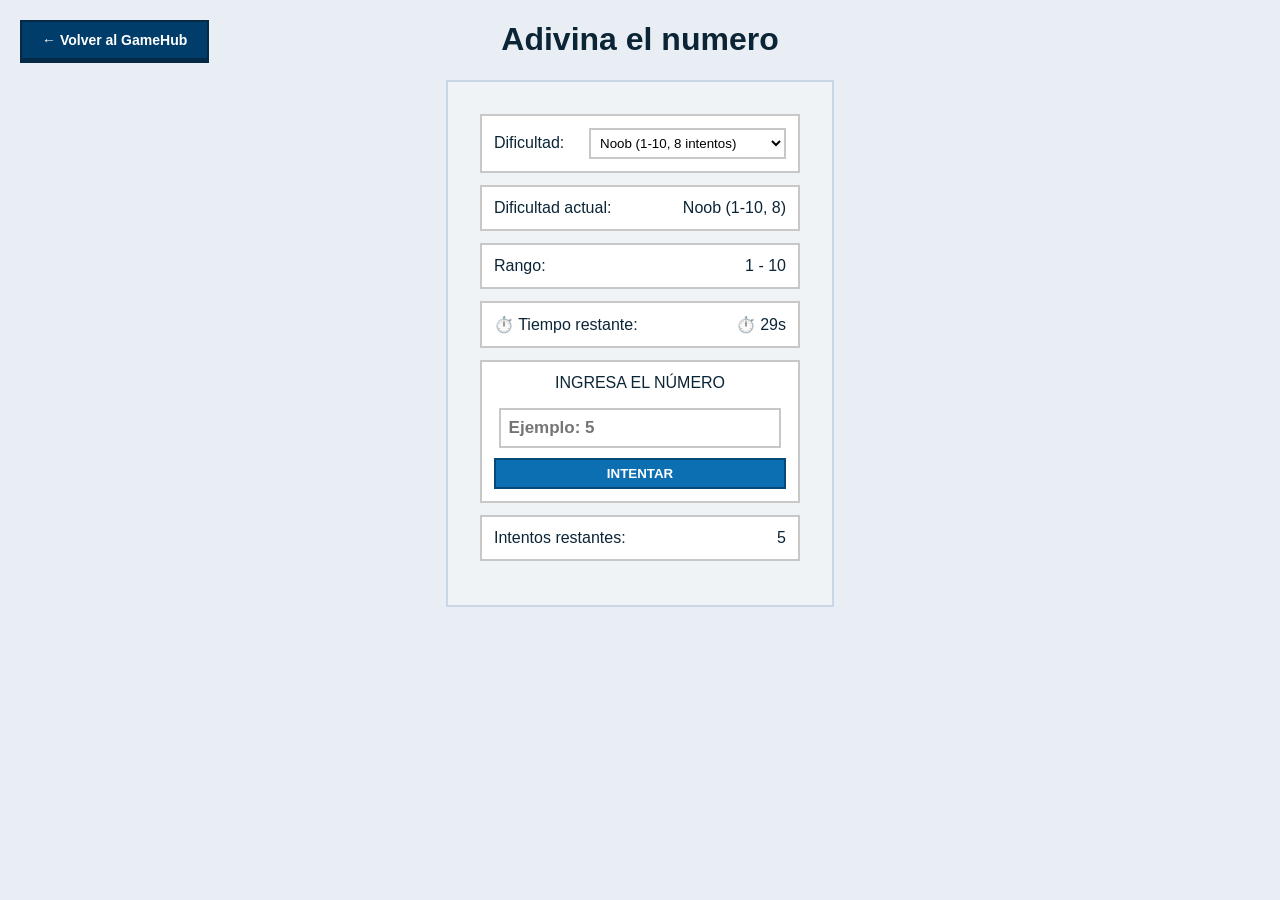
<file: Minigames/AdivinaElNumero/frontend/index.html>
<!DOCTYPE html>
<html lang="en">
<head>
  <meta charset="UTF-8">
  <meta name="viewport" content="width=device-width, initial-scale=1.0">
  <title>Adivina El Numero</title>
  <link rel="stylesheet" href="style.css">
</head>
<body>
    <button class="back-btn" onclick="goBackToGameHub()">← Volver al GameHub</button>
    <script>
      function goBackToGameHub() {
        // Método más simple y confiable: usar el historial del navegador
        if (window.history.length > 1) {
          window.history.back();
        } else {
          // Si no hay historial, intenta navegación alternativa
          let currentPath = window.location.href;
          if (currentPath.includes('/Minigames/')) {
            // Encuentra la posición de GameHub y navega hacia el index.html
            let baseIndex = currentPath.indexOf('/GameHub/');
            if (baseIndex !== -1) {
              window.location.href = currentPath.substring(0, baseIndex + 9) + 'index.html';
            }
          }
        }
      }
    </script>
  <center>
  <header id="main-header">
      <div class="banner">
        <h1 class="choice">Adivina el numero</h1>
      </div>
  </header>

  <main>
    <section class="contenedor">
      <!-- Selector de dificultad -->
      <div class="item">
        <span>Dificultad:</span>
        <select id="difficulty_select" style="background-color: #fff; border: 2px solid #c8c8c8; padding: 5px; font-family: Arial, Helvetica, sans-serif;">
          <option value="noob">Noob (1-10, 8 intentos)</option>
          <option value="facil">Fácil (1-15, 7 intentos)</option>
          <option value="medio">Medio (1-30, 5 intentos)</option>
          <option value="dificil">Difícil (1-100, 3 intentos)</option>
          <option value="insano">Insano (1-150, 2 intentos)</option>
          <option value="imposible">Imposible (1-300, 1 intento)</option>
          <option value="???">??? (1-500, 1 intento)</option>
        </select>
      </div>

      <!-- Información de dificultad actual -->
      <div class="item">
        <span>Dificultad actual:</span>
        <span id="selected_difficulty">Noob (1-10, 8)</span>
      </div>
      
      <div class="item">
        <span>Rango:</span>
        <span id="rango_info">1 - 10</span>
      </div>
      
      <!-- TEMPORIZADOR (nuevo) -->
      <div class="item">
        <span>⏱️ Tiempo restante:</span>
        <span id="temporizador">30s</span>
      </div>
      
      <!-- Juego principal -->
      <div class="item" style="flex-direction: column; align-items: stretch;">
        <p style="margin-top: 0; text-align: center;">INGRESA EL NÚMERO</p>
        <input type="text" onkeypress="return justNumbers(event)" placeholder="Ejemplo: 5" id="number_input" style="width: 90%; padding: 8px; border: 2px solid #c8c8c8; font-family: Arial, Helvetica, sans-serif; margin: 0 auto 10px auto; display: block;">
        
        <button id="input_btn_check" style="width: 100%;">INTENTAR</button>
      </div>
      
      <div class="item">
        <span>Intentos restantes:</span>
        <span id="intentos">8</span>
      </div>
    </section>
  </main>

  </center>
  
  <script src="script.js"></script>
</body>
</html>
</file>
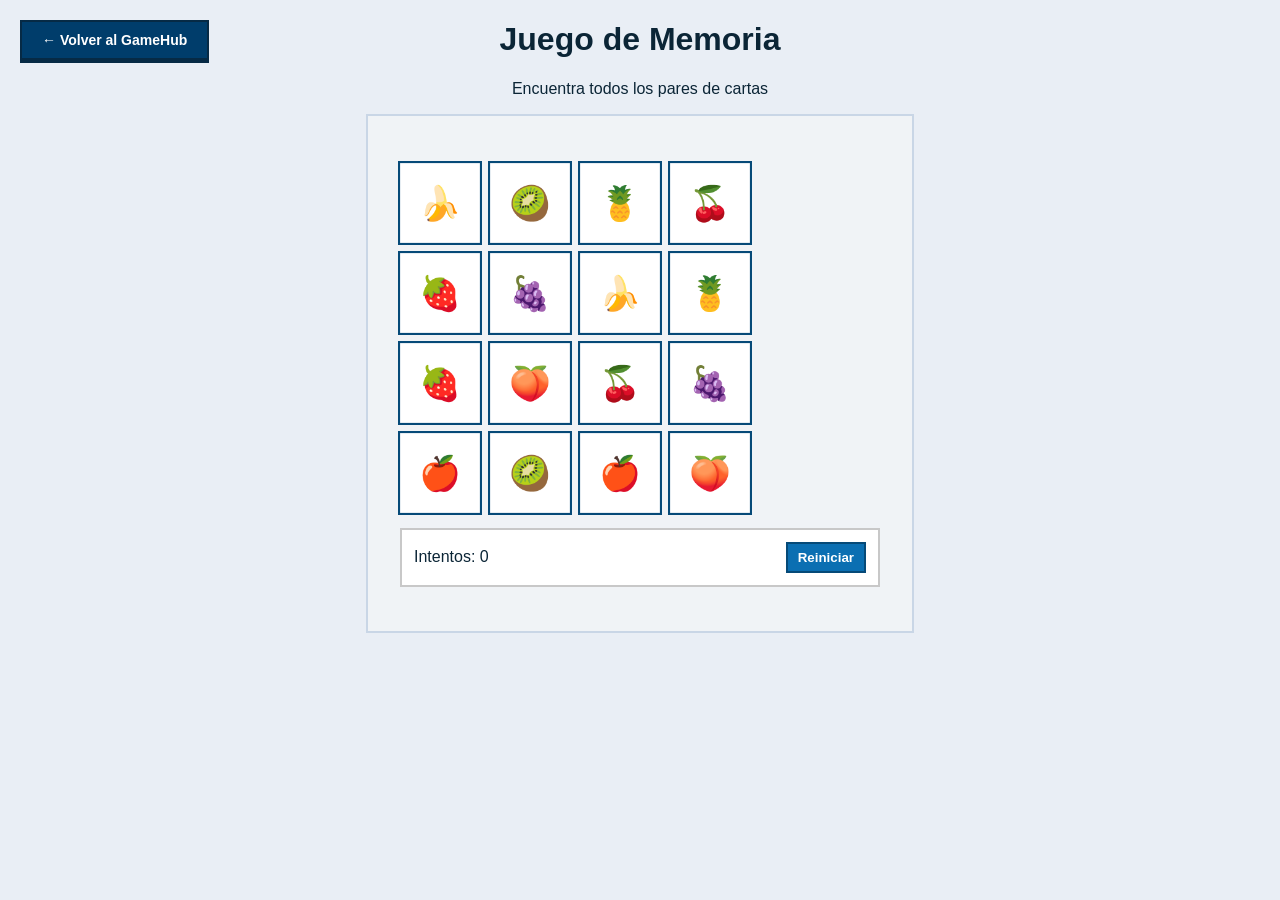
<file: Minigames/MemoryGame/frontend/index.html>
<!DOCTYPE html>
<html lang="en">
<head>
  <meta charset="UTF-8">
  <meta name="viewport" content="width=device-width, initial-scale=1.0">
  <title>Juego de Memoria</title>
  <link rel="stylesheet" href="style.css">
</head>
<body>
    <button class="back-btn" onclick="goBackToGameHub()">← Volver al GameHub</button>
    <script>
      function goBackToGameHub() {
        // Método más simple y confiable: usar el historial del navegador
        if (window.history.length > 1) {
          window.history.back();
        } else {
          // Si no hay historial, intenta navegación alternativa
          let currentPath = window.location.href;
          if (currentPath.includes('/Minigames/')) {
            // Encuentra la posición de GameHub y navega hacia el index.html
            let baseIndex = currentPath.indexOf('/GameHub/');
            if (baseIndex !== -1) {
              window.location.href = currentPath.substring(0, baseIndex + 9) + 'index.html';
            }
          }
        }
      }
    </script>
  <center>
  <header id="main-header">
      <div class="banner">
        <h1>Juego de Memoria</h1>
        <p>Encuentra todos los pares de cartas</p>
      </div>
  </header>

  <main>
    <section class="contenedor">
      <div id="game-board">
        <!-- Las cartas se generarán aquí con JavaScript -->
      </div>
      <div class="item">
        <div id="score">Intentos: 0</div>
        <button id="reiniciar">Reiniciar</button>
      </div>
    </section>
  </main>

  <script src="script.js"></script>
</body>
</html>
</file>
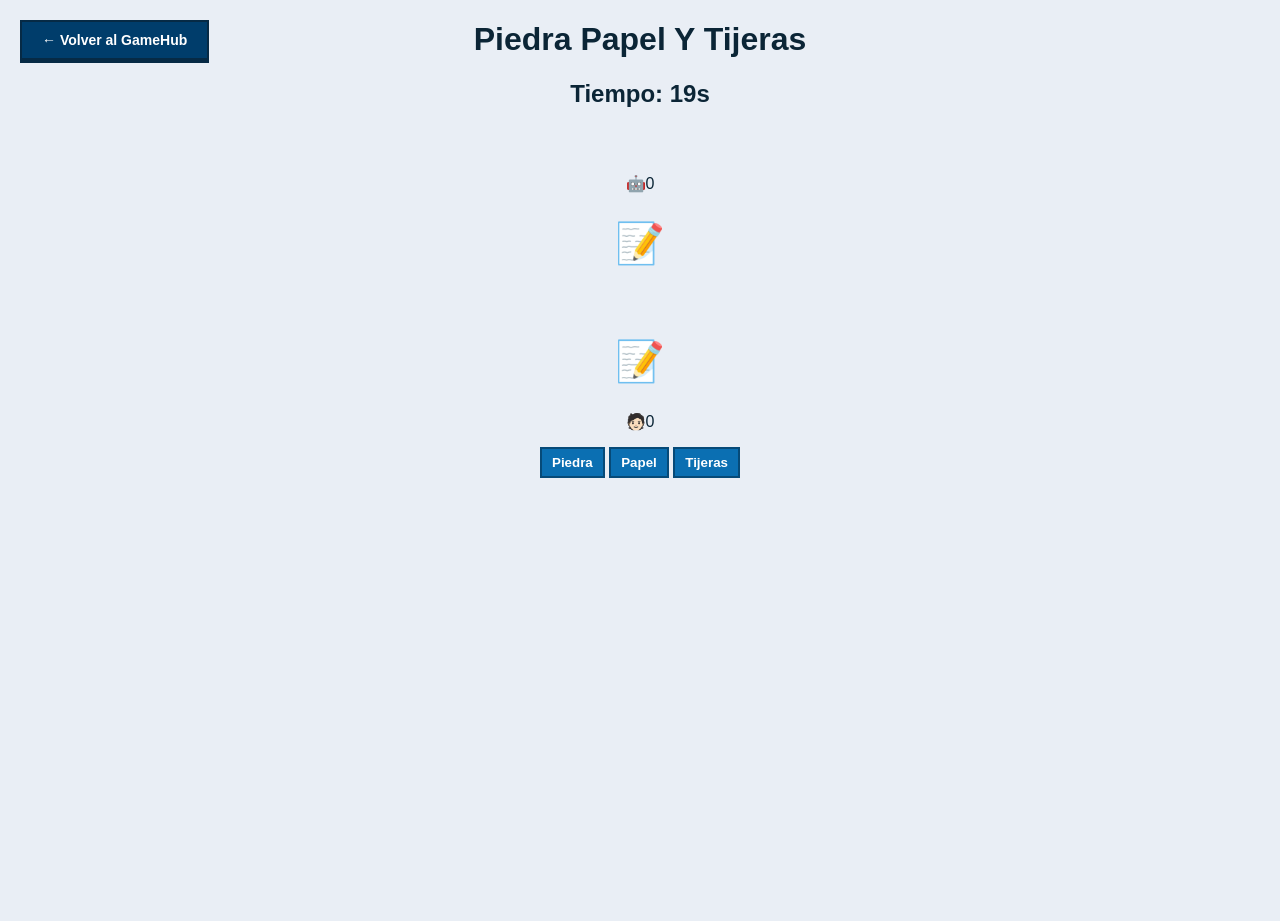
<file: Minigames/PaperRockScissors/frontend/index.html>
<!DOCTYPE html>
<html lang="en">
<head>
    <meta charset="UTF-8">
    <meta name="viewport" content="width=device-width, initial-scale=1.0">
    <title>Document</title>
    <link rel="stylesheet" href="style.css">
    <link rel="stylesheet" href="style.css">
    <link rel="preconnect" href="https://fonts.googleapis.com">
    <link rel="preconnect" href="https://fonts.gstatic.com" crossorigin>
    <link href="https://fonts.googleapis.com/css2?family=M+PLUS+Rounded+1c&display=swap" rel="stylesheet">
</head>
<body>
    <button class="back-btn" onclick="goBackToGameHub()">← Volver al GameHub</button>
    <script>
      function goBackToGameHub() {
        // Método más simple y confiable: usar el historial del navegador
        if (window.history.length > 1) {
          window.history.back();
        } else {
          // Si no hay historial, intenta navegación alternativa
          let currentPath = window.location.href;
          if (currentPath.includes('/Minigames/')) {
            // Encuentra la posición de GameHub y navega hacia el index.html
            let baseIndex = currentPath.indexOf('/GameHub/');
            if (baseIndex !== -1) {
              window.location.href = currentPath.substring(0, baseIndex + 9) + 'index.html';
            }
          }
        }
      }
    </script>
    
    <!-- Elementos de audio para sonidos del juego -->
    <audio id="tieSound" preload="auto">
        <source src="sonidos/denied_sfx.mp3" type="audio/mpeg">
    </audio>
    
    <center>
    <h1>Piedra Papel Y Tijeras</h1>
    <h2>Tiempo: <span id="timer_obj">20</span>s</h2>
    <div id="result-message" style="font-size: 20px; font-weight: bold; color: #0b2536; min-height: 30px; margin: 10px 0;"></div>
    <div class="cpu">
        <p>🤖<span id="cpu_points_obj">0</span></p>
        <h1 id="cpu_answer" class="choice">📝</h1>
    </div>
    <br>
    <div class="jugador">
        <h1 id="player_choice" class="choice">📝</h1>
        <p>🧑🏻<span id="player_points_obj">0</span></p>
        <button id="piedra_btn">Piedra</button>
        <button id="papel_btn">Papel</button>
        <button id="tijera_btn">Tijeras</button>
    </div>
    </center>
    <script src="script.js"></script>
</body>
</html>
</file>
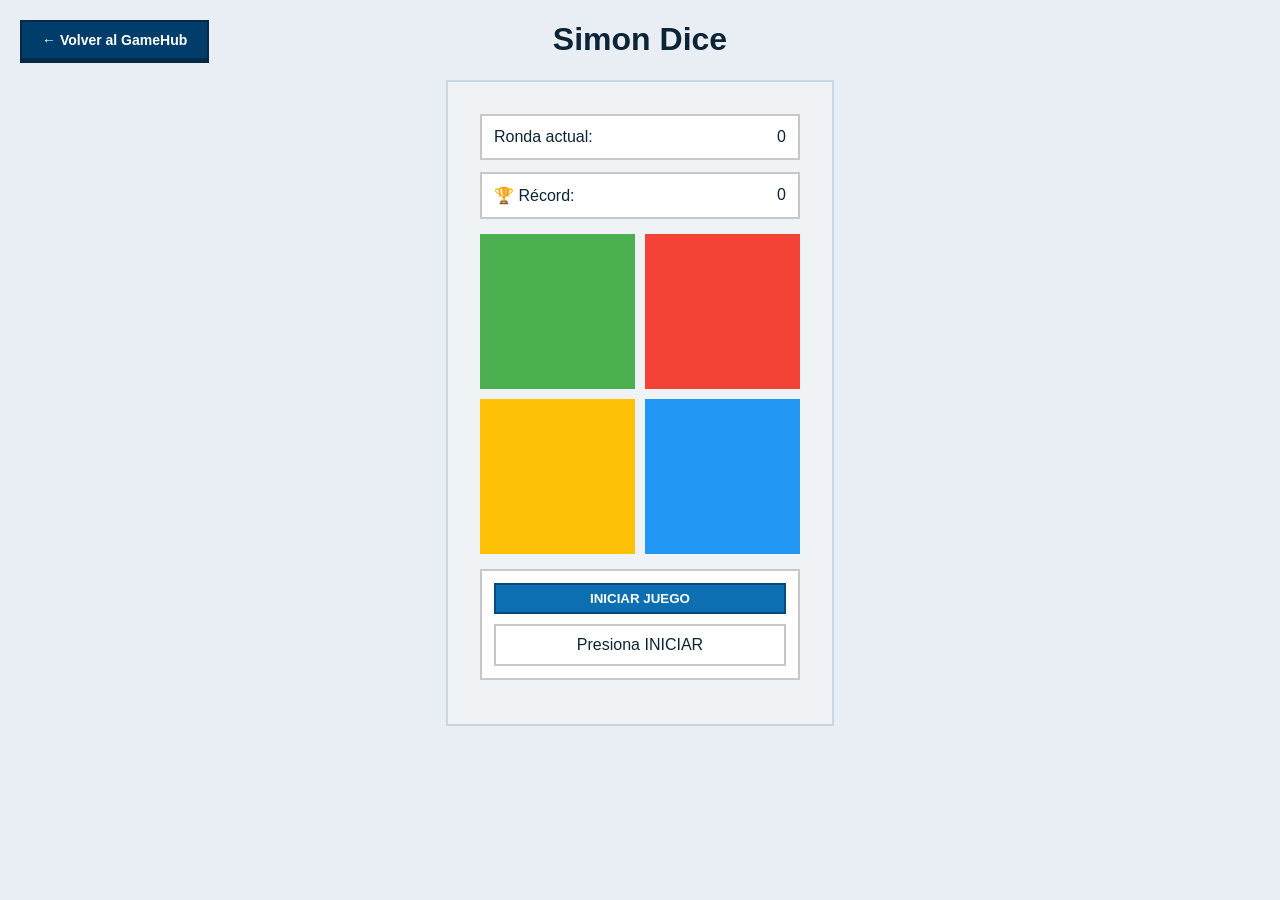
<file: Minigames/SimonDice/frontend/index.html>
<!DOCTYPE html>
<html lang="en">
<head>
    <meta charset="UTF-8">
    <meta name="viewport" content="width=device-width, initial-scale=1.0">
    <title>Simon Dice</title>
    <link rel="stylesheet" href="style.css">
</head>
<body>
    <button class="back-btn" onclick="goBackToGameHub()">← Volver al GameHub</button>
    <script>
        function goBackToGameHub() {
            if (window.history.length > 1) {
                window.history.back();
            } else {
                let currentPath = window.location.href;
                if (currentPath.includes('/Minigames/')) {
                    let baseIndex = currentPath.indexOf('/GameHub/');
                    if (baseIndex !== -1) {
                        window.location.href = currentPath.substring(0, baseIndex + 9) + 'index.html';
                    }
                }
            }
        }
    </script>
    
    <center>
        <header id="main-header">
            <div class="banner">
                <h1 class="choice">Simon Dice</h1>
            </div>
        </header>

        <main>
            <section class="contenedor">
                <!-- Puntuación -->
                <div class="item">
                    <span>Ronda actual:</span>
                    <span id="ronda">0</span>
                </div>
                
                <div class="item">
                    <span>🏆 Récord:</span>
                    <span id="record">0</span>
                </div>
                
                <!-- Los 4 botones de colores -->
                <div style="display: grid; grid-template-columns: repeat(2, 1fr); gap: 10px; margin: 15px 0;">
                    <div class="boton-color verde" id="verde" data-color="verde" style="aspect-ratio: 1; background: #4CAF50; cursor: pointer; transition: all 0.2s;"></div>
                    <div class="boton-color rojo" id="rojo" data-color="rojo" style="aspect-ratio: 1; background: #F44336; cursor: pointer; transition: all 0.2s;"></div>
                    <div class="boton-color amarillo" id="amarillo" data-color="amarillo" style="aspect-ratio: 1; background: #FFC107; cursor: pointer; transition: all 0.2s;"></div>
                    <div class="boton-color azul" id="azul" data-color="azul" style="aspect-ratio: 1; background: #2196F3; cursor: pointer; transition: all 0.2s;"></div>
                </div>
                
                <!-- Botón de iniciar -->
                <div class="item" style="flex-direction: column;">
                    <button id="startBtn" style="width: 100%; margin-bottom: 10px;">INICIAR JUEGO</button>
                    <div style="background: #fff; padding: 10px; border: 2px solid #c8c8c8; width: 100%; box-sizing: border-box;">
                        <span id="mensaje">Presiona INICIAR</span>
                    </div>
                </div>
            </section>
        </main>
    </center>
    
    <script src="script.js"></script>
</body>
</html>
</file>
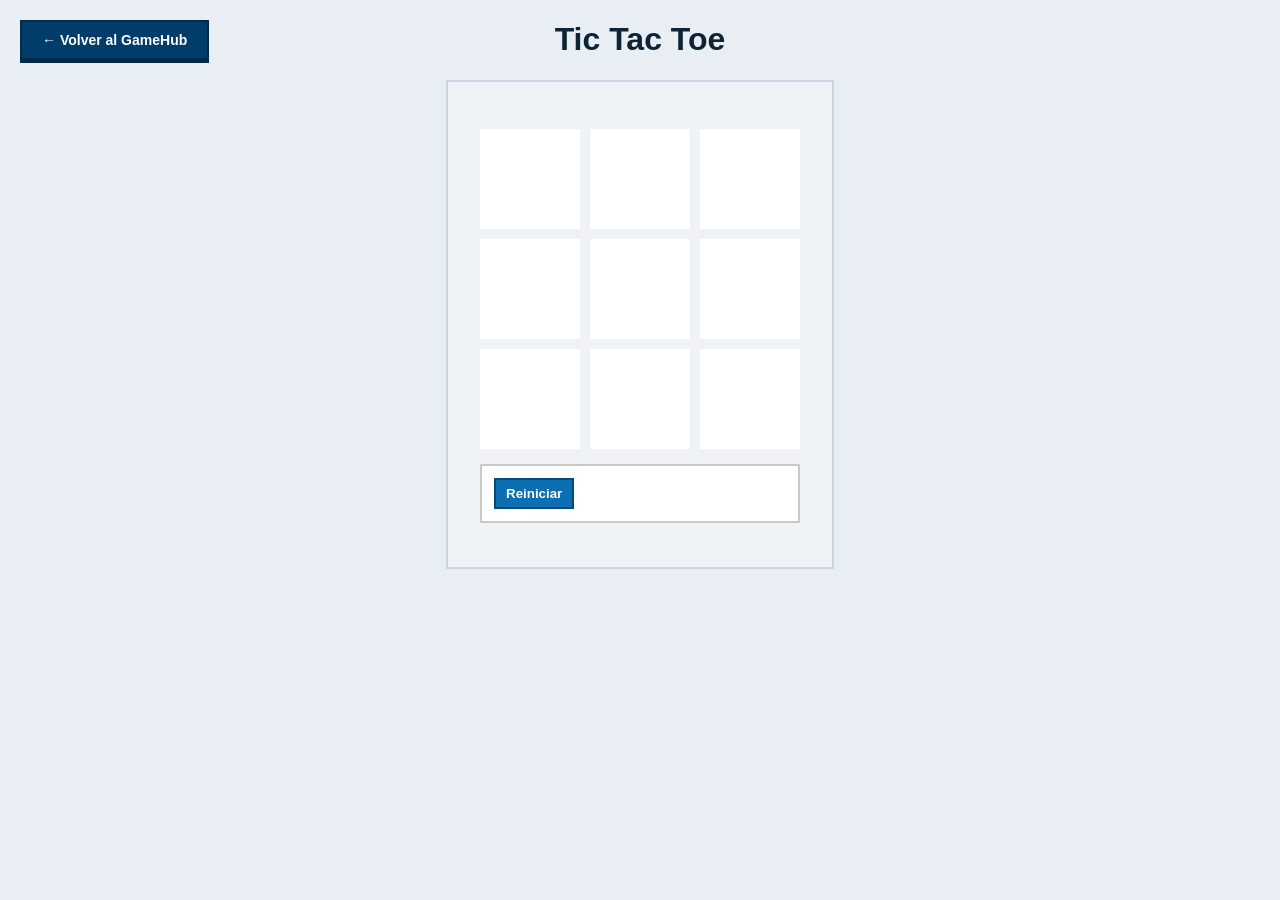
<file: Minigames/TicTacToe/frontend/index.html>
<!DOCTYPE html>
<html lang="en">
<head>
  <meta charset="UTF-8">
  <meta name="viewport" content="width=device-width, initial-scale=1.0">
  <title>Adivina El Numero</title>
  <link rel="stylesheet" href="style.css">
</head>
<body>
    <button class="back-btn" onclick="goBackToGameHub()">← Volver al GameHub</button>
    <script>
      function goBackToGameHub() {
        // Método más simple y confiable: usar el historial del navegador
        if (window.history.length > 1) {
          window.history.back();
        } else {
          // Si no hay historial, intenta navegación alternativa
          let currentPath = window.location.href;
          if (currentPath.includes('/Minigames/')) {
            // Encuentra la posición de GameHub y navega hacia el index.html
            let baseIndex = currentPath.indexOf('/GameHub/');
            if (baseIndex !== -1) {
              window.location.href = currentPath.substring(0, baseIndex + 9) + 'index.html';
            }
          }
        }
      }
    </script>
  <center>
  <header id="main-header">
      <div class="banner">
        <h1>Tic Tac Toe</h1>
      </div>
  </header>

  <main>
    <section class="contenedor">
      <div style="display: grid; grid-template-columns: repeat(3, 1fr); gap: 10px; margin: 15px 0; font-size: 5rem;">
        <div id="btn-1" style="aspect-ratio: 1; background: #fff; transition: all 0.2s; cursor: pointer;"></div>
        <div id="btn-2" style="aspect-ratio: 1; background: #fff; transition: all 0.2s; cursor: pointer;"></div>
        <div id="btn-3" style="aspect-ratio: 1; background: #fff; transition: all 0.2s; cursor: pointer;"></div>
        <div id="btn-4" style="aspect-ratio: 1; background: #fff; transition: all 0.2s; cursor: pointer;"></div>
        <div id="btn-5" style="aspect-ratio: 1; background: #fff; transition: all 0.2s; cursor: pointer;"></div>
        <div id="btn-6" style="aspect-ratio: 1; background: #fff; transition: all 0.2s; cursor: pointer;"></div>
        <div id="btn-7" style="aspect-ratio: 1; background: #fff; transition: all 0.2s; cursor: pointer;"></div>
        <div id="btn-8" style="aspect-ratio: 1; background: #fff; transition: all 0.2s; cursor: pointer;"></div>
        <div id="btn-9" style="aspect-ratio: 1; background: #fff; transition: all 0.2s; cursor: pointer;"></div>
      </div>
      <div class="item">
        <button id="reiniciar">Reiniciar</button>
      </div>

  </main>
  </center>
  
  <script src="script.js"></script>
</body>
</html>
</file>
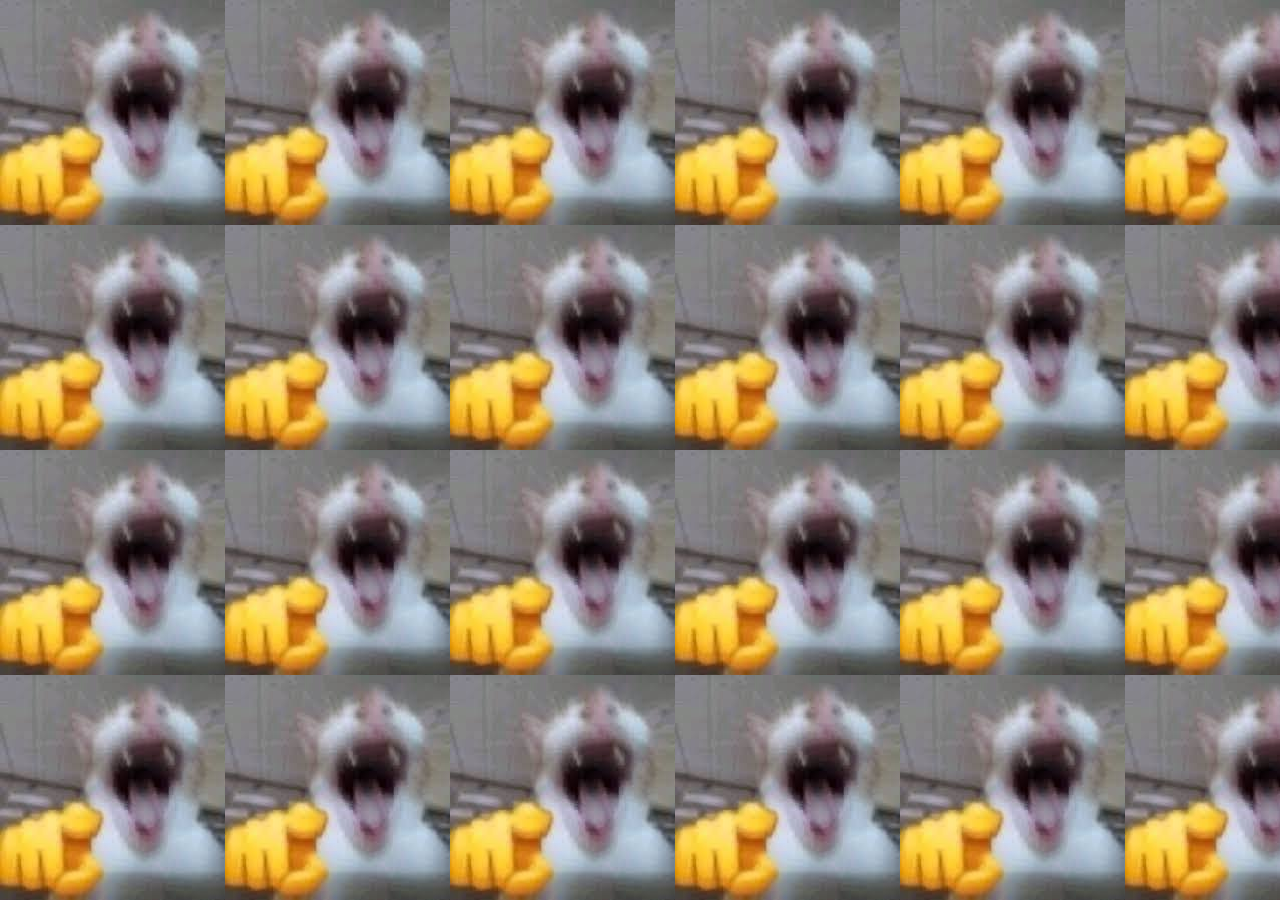
<file: Minigames/AdivinaElNumero/frontend/perdiste.html>
<!DOCTYPE html>
<html lang="en">
<head>
    <meta charset="UTF-8">
    <meta name="viewport" content="width=device-width, initial-scale=1.0">
    <title>Document</title>
    <style>
        html{
            background-image: url(imagenes/images.jpg);
        }
    </style>
</head>
<body>
</body>
</html>
</file>
<file: Minigames/AdivinaElNumero/frontend/style.css>
body {
    margin: 0;
    min-height: 100vh;
    color: #0b2536;
    font-family: Arial, Helvetica, sans-serif;
    background: #e9eef5;
    
    /* Layout */
    display: flex;
    justify-content: center;      /* centra horizontal */
    align-items: flex-start;      /* permite crecer hacia abajo */
    
    overflow-y: auto;             /* scroll vertical */
}

/* Botón de volver */
.back-btn {
    position: fixed;
    top: 20px;
    left: 20px;
    z-index: 1000;
    background-color: #003d6b;
    color: #fff;
    border: 2px solid #062a45;
    padding: 10px 20px;
    border-radius: 0;
    text-decoration: none;
    font-weight: 700;
    font-size: 14px;
    transition: all 0.3s;
    box-shadow: 0 3px 0 #062a45;
    cursor: pointer;
    font-family: Arial, Helvetica, sans-serif;
}

.back-btn:hover {
    background-color: #0b59a8;
    transform: translateX(-5px);
}

.back-btn:active {
    box-shadow: 0 0 0 #062a45;
    border-bottom: 2px solid #062a45;
}

/* Contenedor principal */
.contenedor {
    width: 20rem;
    background-color: #f0f3f6;
    padding: 2rem;
    margin: 1rem 0;               /* espacio entre contenedores */
    border-radius: 0;
    border: 2px solid #c9d6e6;
    color: #0b2536;
}
/* Botones */
button,
button:focus {
 align-self:start; background:#0b6fb2; color:#fff; padding:6px 10px; text-decoration:none; font-weight:700; border:2px solid #064a78
}

button:hover {
    background-color: rgb(15, 127, 202)
}

button:active {
    box-shadow: 0 0 0 #052d4a;
    border-bottom: 2px solid #052d4a;
}


/* Items de tienda */
.item {
    background-color: #fff;
    color: #0b2536;
    padding: 0.75rem;
    margin-bottom: 0.75rem;
    border-radius: 0;
    border: 2px solid #c8c8c8;

    display: flex;
    justify-content: space-between;
    align-items: center;
}


.glitch-screen {
    position: fixed;
    top: 0;
    left: 0;
    width: 100vw;
    height: 100vh;
    background: black;
    color: red;
    font-family: monospace;
    font-size: 24px;
    pointer-events: none;
    overflow: hidden;
    z-index: 9999;
}

.glitch-text {
    position: absolute;
    white-space: nowrap;
    animation: caer 1.5s linear forwards;
}

@keyframes caer {
    from {
        transform: translateY(-50px);
        opacity: 1;
    }
    to {
        transform: translateY(110vh);
        opacity: 0;
    }
}

input{
    font-size: 17px;
    color: #000000;
    border: 2px solid #064a78;
    border-bottom: 3px solid #052d4a;
    cursor: text;
    font-family: Arial, Helvetica, sans-serif;
    font-weight: 700;
}
</file>
<file: Minigames/MemoryGame/frontend/style.css>
body {
    margin: 0;
    min-height: 100vh;
    color: #0b2536;
    font-family: Arial, Helvetica, sans-serif;
    background: #e9eef5;
    
    /* Layout */
    display: flex;
    justify-content: center;      /* centra horizontal */
    align-items: flex-start;      /* permite crecer hacia abajo */
    
    overflow-y: auto;             /* scroll vertical */
}

/* Botón de volver */
.back-btn {
    position: fixed;
    top: 20px;
    left: 20px;
    z-index: 1000;
    background-color: #003d6b;
    color: #fff;
    border: 2px solid #062a45;
    padding: 10px 20px;
    border-radius: 0;
    text-decoration: none;
    font-weight: 700;
    font-size: 14px;
    transition: all 0.3s;
    box-shadow: 0 3px 0 #062a45;
    cursor: pointer;
    font-family: Arial, Helvetica, sans-serif;
}

.back-btn:hover {
    background-color: #0b59a8;
    transform: translateX(-5px);
}

.back-btn:active {
    box-shadow: 0 0 0 #062a45;
    border-bottom: 2px solid #062a45;
}

/* Contenedor principal */
.contenedor {
    width: 30rem;
    background-color: #f0f3f6;
    padding: 2rem;
    margin: 1rem 0;               /* espacio entre contenedores */
    border-radius: 0;
    border: 2px solid #c9d6e6;
    color: #0b2536;
}
/* Botones */
button,
button:focus {
 align-self:start; background:#0b6fb2; color:#fff; padding:6px 10px; text-decoration:none; font-weight:700; border:2px solid #064a78
}

button:hover {
    background-color: rgb(15, 127, 202)
}

button:active {
    box-shadow: 0 0 0 #052d4a;
    border-bottom: 2px solid #052d4a;
}

/* Items de tienda */
.item {
    background-color: #fff;
    color: #0b2536;
    padding: 0.75rem;
    margin-bottom: 0.75rem;
    border-radius: 0;
    border: 2px solid #c8c8c8;

    display: flex;
    justify-content: space-between;
    align-items: center;
}

/* Cartas del juego de memoria */
#game-board {
    display: grid;
    grid-template-columns: repeat(4, 80px);
    grid-template-rows: repeat(4, 80px);
    gap: 10px;
    margin: 15px 0;
}

.card {
    width: 80px;
    height: 80px;
    background: #0b6fb2;
    color: #fff;
    font-size: 2rem;
    display: flex;
    justify-content: center;
    align-items: center;
    cursor: pointer;
    transition: all 0.3s;
    border: 2px solid #064a78;
    box-sizing: border-box; /* Asegurar que el borde no afecte el tamaño */
}

.card.flipped {
    background: #fff;
    color: #0b2536;
    transform: scale(1.05);
}

.card.matched {
    background: #4CAF50;
    color: #fff;
    cursor: default;
}

.glitch-screen {
    position: fixed;
    top: 0;
    left: 0;
    width: 100vw;
    height: 100vh;
    background: black;
    color: red;
    font-family: monospace;
    font-size: 24px;
    pointer-events: none;
    overflow: hidden;
    z-index: 9999;
}
</file>
<file: Minigames/PaperRockScissors/frontend/style.css>
body {
    margin: 0;
    min-height: 100vh;
    color: #0b2536;
    font-family: Arial, Helvetica, sans-serif;
    background: #e9eef5;
}

/* Botón de volver */
.back-btn {
    position: fixed;
    top: 20px;
    left: 20px;
    z-index: 1000;
    background-color: #003d6b;
    color: #fff;
    border: 2px solid #062a45;
    padding: 10px 20px;
    border-radius: 0;
    text-decoration: none;
    font-weight: 700;
    font-size: 14px;
    transition: all 0.3s;
    box-shadow: 0 3px 0 #062a45;
    cursor: pointer;
    font-family: Arial, Helvetica, sans-serif;
}

.back-btn:hover {
    background-color: #0b59a8;
    transform: translateX(-5px);
}

.back-btn:active {
    box-shadow: 0 0 0 #062a45;
    border-bottom: 2px solid #062a45;
}

/* Contenedor principal */
.contenedor {
    width: 20rem;
    background-color: #f0f3f6;
    padding: 2rem;
    margin: 1rem 0;               /* espacio entre contenedores */
    border-radius: 0;
    border: 2px solid #c9d6e6;
    color: #0b2536;
}

/* Botones */
button,
button:focus {
 align-self:start; background:#0b6fb2; color:#fff; padding:6px 10px; text-decoration:none; font-weight:700; border:2px solid #064a78
}

button:hover {
    background-color: rgb(15, 127, 202)
}

button:active {
    box-shadow: 0 0 0 #052d4a;
    border-bottom: 2px solid #052d4a;
}

/* Items de tienda */
.item {
    background-color: #fff;
    color: #0b2536;
    padding: 0.75rem;
    margin-bottom: 0.75rem;
    border-radius: 0;
    border: 2px solid #c8c8c8;

    display: flex;
    justify-content: space-between;
    align-items: center;
}


.glitch-screen {
    position: fixed;
    top: 0;
    left: 0;
    width: 100vw;
    height: 100vh;
    background: black;
    color: red;
    font-family: monospace;
    font-size: 24px;
    pointer-events: none;
    overflow: hidden;
    z-index: 9999;
}

.glitch-text {
    position: absolute;
    white-space: nowrap;
    animation: caer 1.5s linear forwards;
}

@keyframes caer {
    from {
        transform: translateY(-50px);
        opacity: 1;
    }
    to {
        transform: translateY(110vh);
        opacity: 0;
    }
}
.choice{
    font-size: 2.5rem;
}
</file>
<file: Minigames/SimonDice/frontend/style.css>
body {
    margin: 0;
    min-height: 100vh;
    color: #0b2536;
    font-family: Arial, Helvetica, sans-serif;
    background: #e9eef5;
    
    /* Layout */
    display: flex;
    justify-content: center;      /* centra horizontal */
    align-items: flex-start;      /* permite crecer hacia abajo */
    
    overflow-y: auto;             /* scroll vertical */
}

/* Botón de volver */
.back-btn {
    position: fixed;
    top: 20px;
    left: 20px;
    z-index: 1000;
    background-color: #003d6b;
    color: #fff;
    border: 2px solid #062a45;
    padding: 10px 20px;
    border-radius: 0;
    text-decoration: none;
    font-weight: 700;
    font-size: 14px;
    transition: all 0.3s;
    box-shadow: 0 3px 0 #062a45;
    cursor: pointer;
    font-family: Arial, Helvetica, sans-serif;
}

.back-btn:hover {
    background-color: #0b59a8;
    transform: translateX(-5px);
}

.back-btn:active {
    box-shadow: 0 0 0 #062a45;
    border-bottom: 2px solid #062a45;
}

/* Contenedor principal */
.contenedor {
    width: 20rem;
    background-color: #f0f3f6;
    padding: 2rem;
    margin: 1rem 0;               /* espacio entre contenedores */
    border-radius: 0;
    border: 2px solid #c9d6e6;
    color: #0b2536;
}

/* Botones */
button,
button:focus {
    align-self:start; 
    background:#0b6fb2; 
    color:#fff; 
    padding:6px 10px; 
    text-decoration:none; 
    font-weight:700; 
    border:2px solid #064a78
}

button:hover {
    background-color: rgb(15, 127, 202)
}

button:active {
    box-shadow: 0 0 0 #052d4a;
    border-bottom: 2px solid #052d4a;
}

/* Items de tienda */
.item {
    background-color: #fff;
    color: #0b2536;
    padding: 0.75rem;
    margin-bottom: 0.75rem;
    border-radius: 0;
    border: 2px solid #c8c8c8;

    display: flex;
    justify-content: space-between;
    align-items: center;
}

.glitch-screen {
    position: fixed;
    top: 0;
    left: 0;
    width: 100vw;
    height: 100vh;
    background: black;
    color: red;
    font-family: monospace;
    font-size: 24px;
    pointer-events: none;
    overflow: hidden;
    z-index: 9999;
}

.glitch-text {
    position: absolute;
    white-space: nowrap;
    animation: caer 1.5s linear forwards;
}

@keyframes caer {
    from {
        transform: translateY(-50px);
        opacity: 1;
    }
    to {
        transform: translateY(110vh);
        opacity: 0;
    }
}

input{
    font-size: 17px;
    color: #000000;
    border: 2px solid #064a78;
    border-bottom: 3px solid #052d4a;
    cursor: text;
    font-family: Arial, Helvetica, sans-serif;
    font-weight: 700;
}

/* ===== SOLO LO QUE AÑADÍ PARA SIMON DICE ===== */
.boton-color.verde.iluminado {
    background: #8BC34A !important;
    box-shadow: 0 0 20px #4CAF50;
}
.boton-color.rojo.iluminado {
    background: #FF7043 !important;
    box-shadow: 0 0 20px #F44336;
}
.boton-color.amarillo.iluminado {
    background: #FFD54F !important;
    box-shadow: 0 0 20px #FFC107;
}
.boton-color.azul.iluminado {
    background: #64B5F6 !important;
    box-shadow: 0 0 20px #2196F3;
}
</file>
<file: Minigames/TicTacToe/frontend/style.css>
body {
    margin: 0;
    min-height: 100vh;
    color: #0b2536;
    font-family: Arial, Helvetica, sans-serif;
    background: #e9eef5;
    
    /* Layout */
    display: flex;
    justify-content: center;      /* centra horizontal */
    align-items: flex-start;      /* permite crecer hacia abajo */
    
    overflow-y: auto;             /* scroll vertical */
}

/* Botón de volver */
.back-btn {
    position: fixed;
    top: 20px;
    left: 20px;
    z-index: 1000;
    background-color: #003d6b;
    color: #fff;
    border: 2px solid #062a45;
    padding: 10px 20px;
    border-radius: 0;
    text-decoration: none;
    font-weight: 700;
    font-size: 14px;
    transition: all 0.3s;
    box-shadow: 0 3px 0 #062a45;
    cursor: pointer;
    font-family: Arial, Helvetica, sans-serif;
}

.back-btn:hover {
    background-color: #0b59a8;
    transform: translateX(-5px);
}

.back-btn:active {
    box-shadow: 0 0 0 #062a45;
    border-bottom: 2px solid #062a45;
}

/* Contenedor principal */
.contenedor {
    width: 20rem;
    background-color: #f0f3f6;
    padding: 2rem;
    margin: 1rem 0;               /* espacio entre contenedores */
    border-radius: 0;
    border: 2px solid #c9d6e6;
    color: #0b2536;
}
/* Botones */
button,
button:focus {
 align-self:start; background:#0b6fb2; color:#fff; padding:6px 10px; text-decoration:none; font-weight:700; border:2px solid #064a78
}

button:hover {
    background-color: rgb(15, 127, 202)
}

button:active {
    box-shadow: 0 0 0 #052d4a;
    border-bottom: 2px solid #052d4a;
}


/* Items de tienda */
.item {
    background-color: #fff;
    color: #0b2536;
    padding: 0.75rem;
    margin-bottom: 0.75rem;
    border-radius: 0;
    border: 2px solid #c8c8c8;

    display: flex;
    justify-content: space-between;
    align-items: center;
}


.glitch-screen {
    position: fixed;
    top: 0;
    left: 0;
    width: 100vw;
    height: 100vh;
    background: black;
    color: red;
    font-family: monospace;
    font-size: 24px;
    pointer-events: none;
    overflow: hidden;
    z-index: 9999;
}

.glitch-text {
    position: absolute;
    white-space: nowrap;
    animation: caer 1.5s linear forwards;
}

@keyframes caer {
    from {
        transform: translateY(-50px);
        opacity: 1;
    }
    to {
        transform: translateY(110vh);
        opacity: 0;
    }
}

input{
    font-size: 17px;
    color: #000000;
    border: 2px solid #064a78;
    border-bottom: 3px solid #052d4a;
    cursor: text;
    font-family: Arial, Helvetica, sans-serif;
    font-weight: 700;
}
</file>
